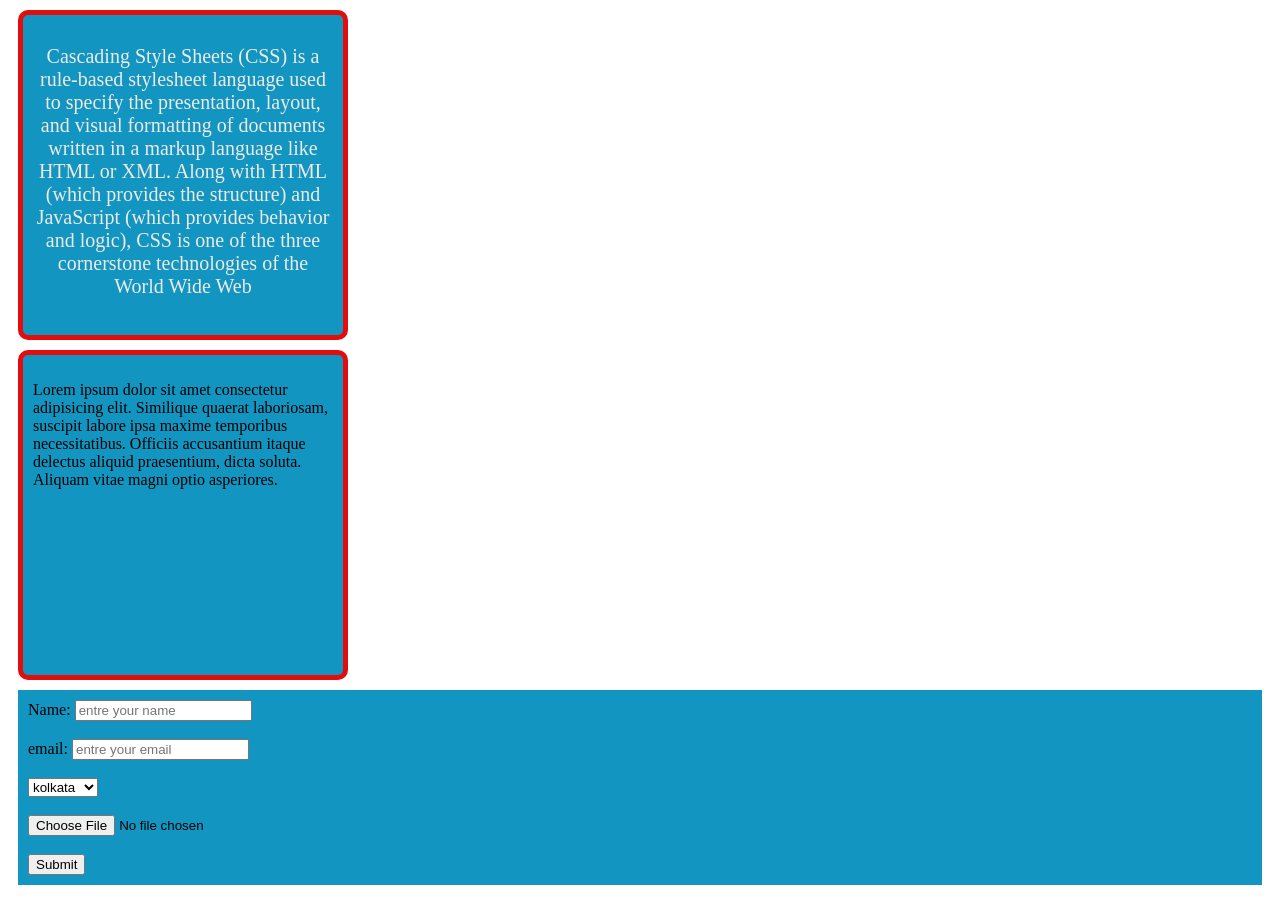
<file: html/index.html>
<!DOCTYPE html>
<html lang="en">
<head>
    <meta charset="UTF-8">
    <meta name="viewport" content="width=device-width, initial-scale=1.0">
    <title>Document</title>
    <style>
        /* *{
            margin: 0;
            padding: 0;
            background-color: rgb(222, 213, 31);
        } */
        .container{
            background-color: rgb(18, 149, 193);
            width: 300px;
            height: 300px;
            border: 5px solid rgb(227, 13, 13);
            border-radius: 10px;
            margin: 10px;
            padding: 10px;

        }
        .hello{
            color: rgb(238, 234, 230);
            font-size: 20px;
            text-align: center;
        }

        #container-fluid{
            background-color: rgb(18, 149, 193);
            width: 300px;
            height: 300px;
            border: 5px solid rgb(227, 13, 13);
            border-radius: 10px;
            margin: 10px;
            padding: 10px;
        }
        /* #hello2{
            color: rgb(22, 12, 3);
            font-size: 20px;
            text-align: center;
        } */
        form{
            margin: 10px;
            padding: 10px;
            background-color: rgb(18, 149, 193);
        }
    </style>
</head>
<body>
 
    <div class="container hello">
        <p>Cascading Style Sheets (CSS) is a rule-based stylesheet language used to specify the presentation, layout, and visual formatting of documents written in a markup language like HTML or XML. Along with HTML (which provides the structure) and JavaScript (which provides behavior and logic), CSS is one of the three cornerstone technologies of the World Wide Web</p>
       
    </div>

    <div id="container-fluid">
        <p>Lorem ipsum dolor sit amet consectetur adipisicing elit. Similique quaerat laboriosam, suscipit labore ipsa maxime temporibus necessitatibus. Officiis accusantium itaque delectus aliquid praesentium, dicta soluta. Aliquam vitae magni optio asperiores.</p>
    </div>

    <form action="about.html" method="post" enctype="multipart/form-data">
        Name: <input type="text" placeholder="entre your name" name="name"> <br><br>
        email: <input type="email" placeholder="entre your email" name="email"><br><br>
        <select name="city" id="city">
            <option value="kolkata">kolkata</option>
            <option value="delhi">delhi</option>
            <option value="mumbai">mumbai</option>
        </select><br><br>
        <input type="file" name="file"><br><br>
        <input type="submit" value="Submit">
    </form>
</body>
</html>
</file>
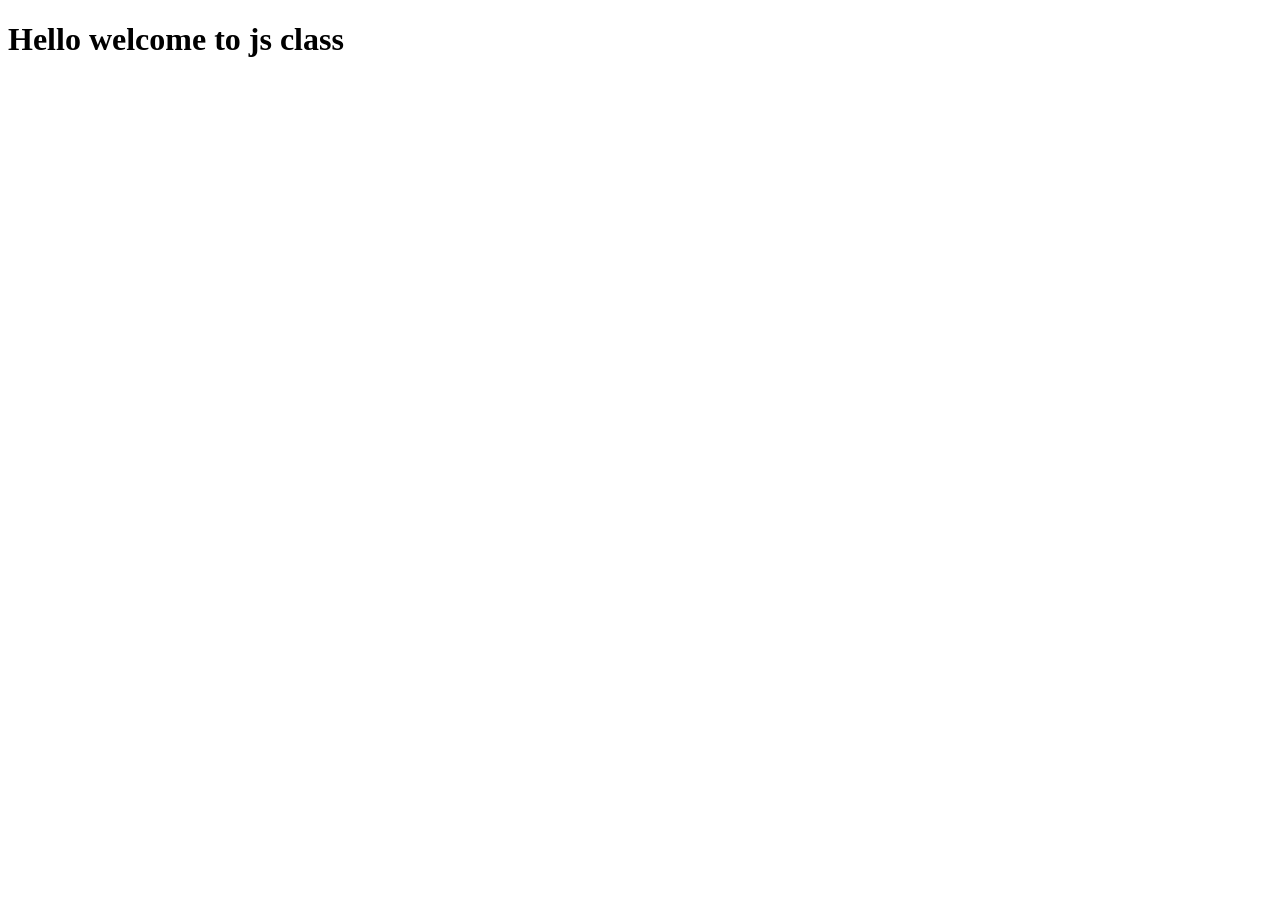
<file: js/index.html>
<!DOCTYPE html>
<html lang="en">
<head>
    <meta charset="UTF-8">
    <meta name="viewport" content="width=device-width, initial-scale=1.0">
    <title>Document</title>
</head>
<body>
    <h1>Hello welcome to js class</h1>
    <h1 class="demo"></h1>


    <div id="userContainer"></div>

    <!-- <script src="./variable_datatype.js"></script> -->
     <!-- <script src="./object.js"></script> -->

     <script src="./localstorage.js"></script>
</body>
</html>
</file>
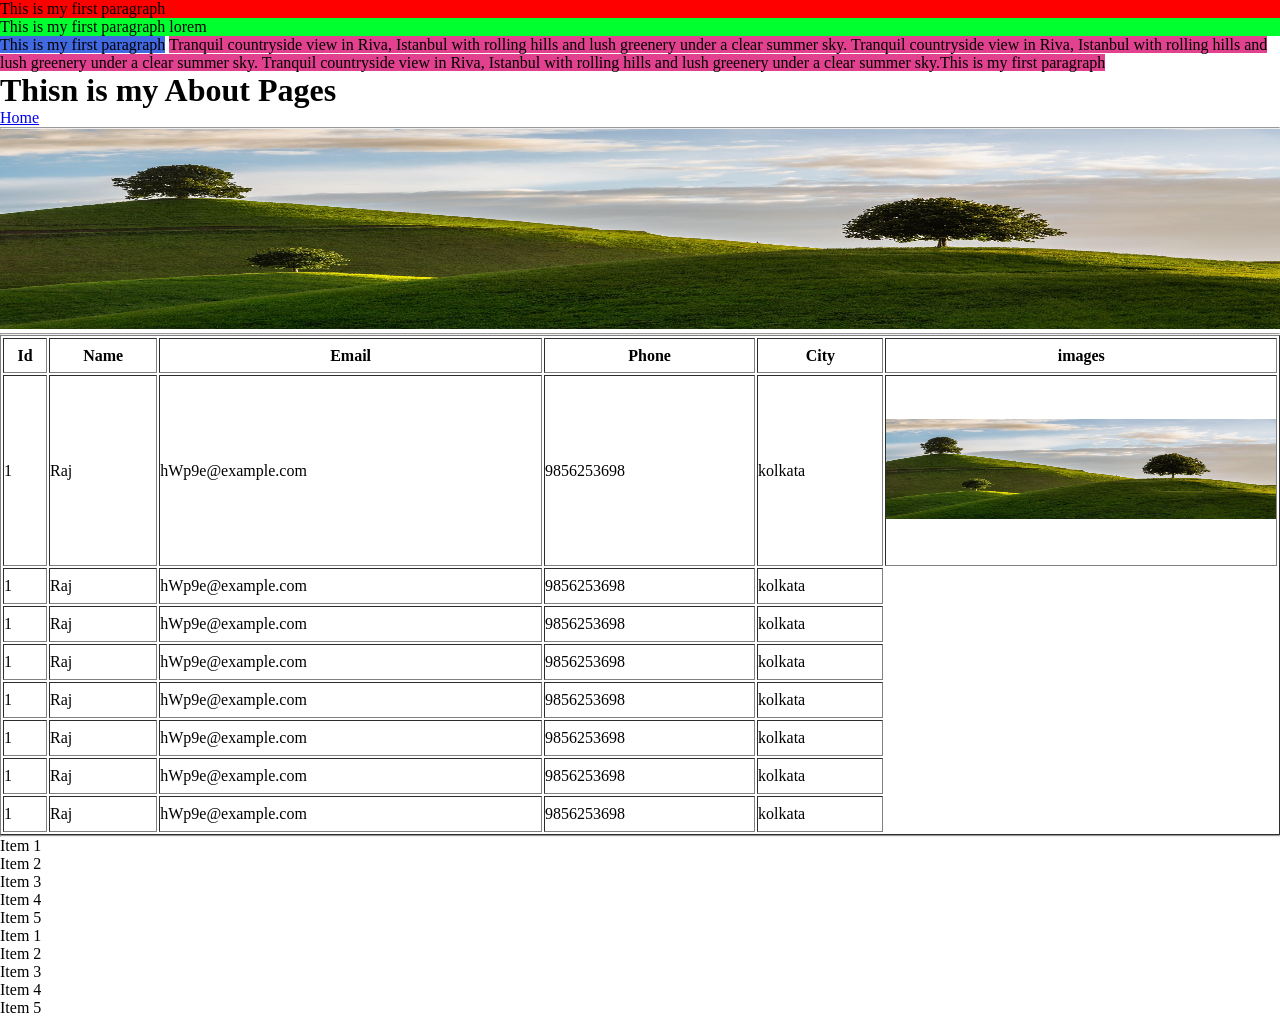
<file: html/about.html>
<!DOCTYPE html>
<html lang="en">

<head>
    <meta charset="UTF-8">
    <meta name="viewport" content="width=device-width, initial-scale=1.0">
    <title>Document</title>
    <link rel="stylesheet" href="./css/style.css">
</head>

<body>

    <!-- blocklevel element -->
    <div style="background-color: red;">
        <p>This is my first paragraph</p>
    </div>
    <div style="background-color: rgb(0, 255, 47);">
        <p>This is my first paragraph lorem</p>
    </div>

<!-- inline element -->
 <span style="background-color: royalblue;">This is my first paragraph</span>
 <span style="background-color: rgb(225, 65, 142);"> Tranquil countryside view in Riva, Istanbul with rolling hills and lush greenery under a clear summer sky. Tranquil countryside view in Riva, Istanbul with rolling hills and lush greenery under a clear summer sky. Tranquil countryside view in Riva, Istanbul with rolling hills and lush greenery under a clear summer sky.This is my first paragraph</span>

    <h1>Thisn is my About Pages</h1>
    <a href="index.html">Home</a>
    <hr>
    <a href="index.html"><img src="./images/img1.jpg" alt="hill image" height="200px" width="100%"></a>
    <hr>
    <table border="1" width="100%" style="height: 500px;color: rgb(0, 0, 0);background-color: rgb(255, 255, 255);">
        <tr>
            <th>Id</th>
            <th>Name</th>
            <th>Email</th>
            <th>Phone</th>
            <th>City</th>
            <th>images</th>
        </tr>
        <tbody>
            <tr>
                <td>1</td>
                <td>Raj</td>
                <td>hWp9e@example.com</td>
                <td>9856253698</td>
                <td>kolkata</td>
                <td><img src="./images/img1.jpg" alt="hill image" height="100px" width="100%"></td>
            </tr>
            <tr>
                <td>1</td>
                <td>Raj</td>
                <td>hWp9e@example.com</td>
                <td>9856253698</td>
                <td>kolkata</td>
            </tr>
            <tr>
                <td>1</td>
                <td>Raj</td>
                <td>hWp9e@example.com</td>
                <td>9856253698</td>
                <td>kolkata</td>
            </tr>
            <tr>
                <td>1</td>
                <td>Raj</td>
                <td>hWp9e@example.com</td>
                <td>9856253698</td>
                <td>kolkata</td>
            </tr>
            <tr>
                <td>1</td>
                <td>Raj</td>
                <td>hWp9e@example.com</td>
                <td>9856253698</td>
                <td>kolkata</td>
            </tr>
            <tr>
                <td>1</td>
                <td>Raj</td>
                <td>hWp9e@example.com</td>
                <td>9856253698</td>
                <td>kolkata</td>
            </tr>
            <tr>
                <td>1</td>
                <td>Raj</td>
                <td>hWp9e@example.com</td>
                <td>9856253698</td>
                <td>kolkata</td>
            </tr>
            <tr>
                <td>1</td>
                <td>Raj</td>
                <td>hWp9e@example.com</td>
                <td>9856253698</td>
                <td>kolkata</td>
            </tr>
        </tbody>


    </table>
    <hr>
 
        <ol>
            <li>Item 1</li>
            <li>Item 2</li>
            <li>Item 3</li>
            <li>Item 4</li>
            <li>Item 5</li>
        </ol>
    
        <ul>
            <li>Item 1</li>
            <li>Item 2</li>
            <li>Item 3</li>
            <li>Item 4</li>
            <li>Item 5</li>
        </ul>
</body>

</html>
</file>
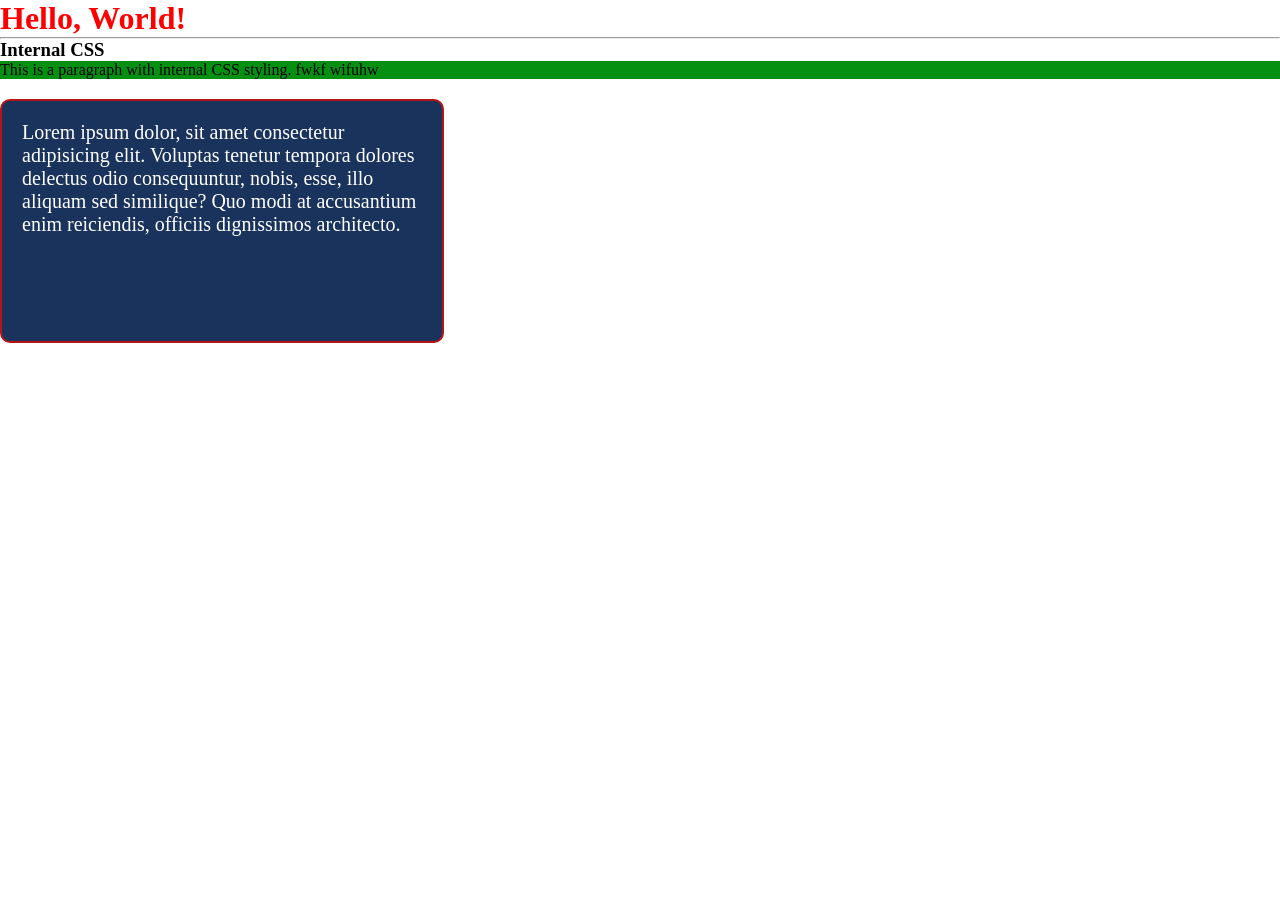
<file: html/my-dabut/index1.html>
<!DOCTYPE html>
<html lang="en">
<head>
    <meta charset="UTF-8">
    <meta name="viewport" content="width=device-width, initial-scale=1.0">
    <title>Document</title>
    <!-- <style>
        *{
            margin: 0;
            padding: 0;
        }
        /* div{
            background-color: rgb(197, 26, 228);
        } */
        .container{
            background-color: rgb(5, 144, 17);
        }
        #demo{
            background-color: rgb(25, 51, 92);
            font-size: 20px;
            color: white;
        }
    </style> -->

    <link rel="stylesheet" href="./css/style.css">
</head>
<body>
    <h1 style="color: red;">Hello, World!</h1>
    <hr>
    <h3>Internal CSS</h3>
    <div class="container">
        <p>This is a paragraph with internal CSS styling. fwkf wifuhw </p>
    </div>

    <div id="demo">
        <span>Lorem ipsum dolor, sit amet consectetur adipisicing elit. Voluptas tenetur tempora dolores delectus odio consequuntur, nobis, esse, illo aliquam sed similique? Quo modi at accusantium enim reiciendis, officiis dignissimos architecto.</span>
    </div>

</body>
</html>
</file>
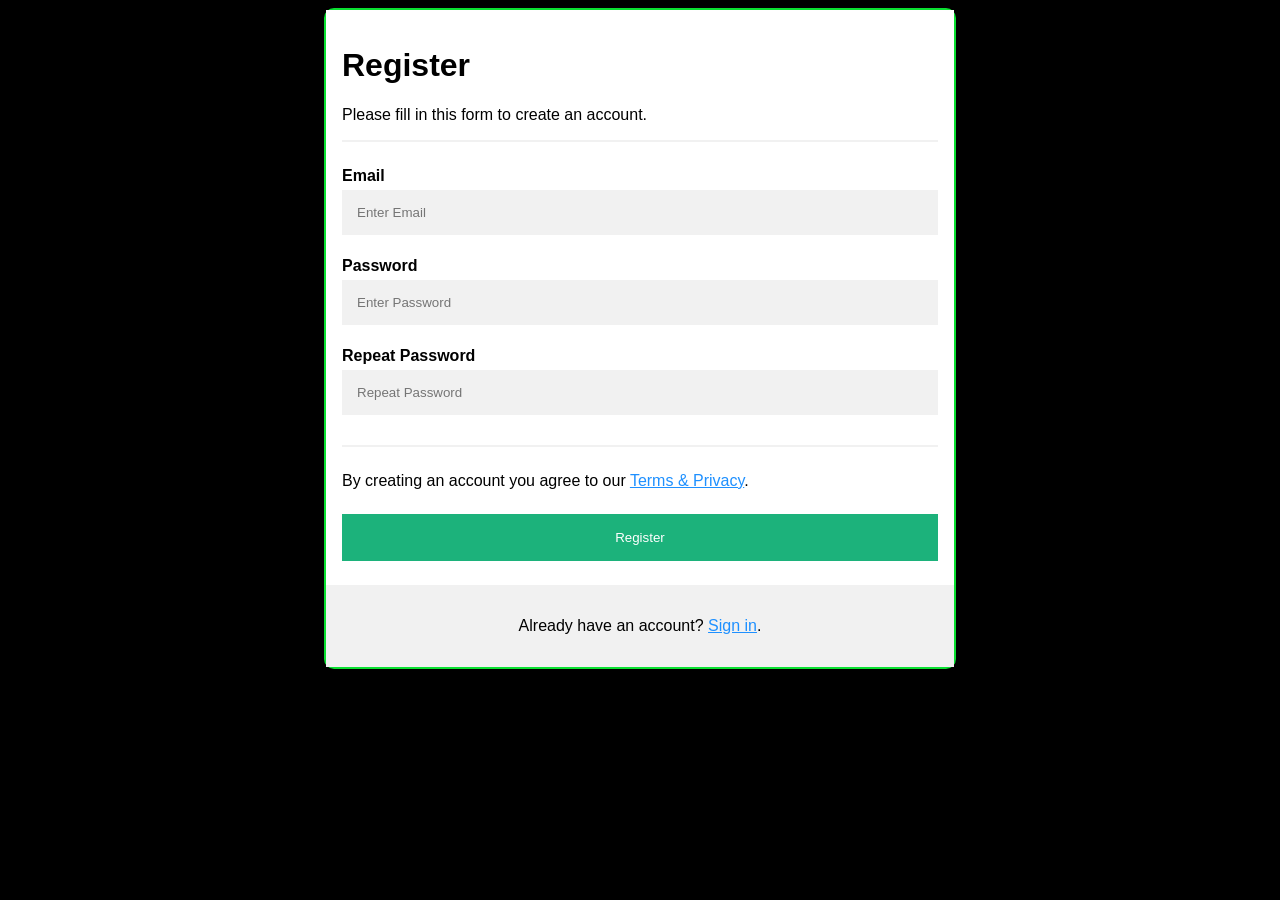
<file: html/my-dabut/registration.html>
<!DOCTYPE html>
<html lang="en">

<head>
    <meta charset="UTF-8">
    <meta name="viewport" content="width=device-width, initial-scale=1.0">
    <title>Document</title>
    <link rel="stylesheet" href="./css/form.css">
</head>

<body>
    <div class="container1">
        <form action="/action_page.php">
            <div class="container">
                <h1>Register</h1>
                <p>Please fill in this form to create an account.</p>
                <hr>

                <label for="email"><b>Email</b></label>
                <input type="text" placeholder="Enter Email" name="email" id="email" required>

                <label for="psw"><b>Password</b></label>
                <input type="password" placeholder="Enter Password" name="psw" id="psw" required>

                <label for="psw-repeat"><b>Repeat Password</b></label>
                <input type="password" placeholder="Repeat Password" name="psw-repeat" id="psw-repeat" required>
                <hr>
                <p>By creating an account you agree to our <a href="#">Terms & Privacy</a>.</p>

                <button type="submit" class="registerbtn">Register</button>
            </div>

            <div class="container signin">
                <p>Already have an account? <a href="#">Sign in</a>.</p>
            </div>
        </form>
    </div>

</body>

</html>
</file>
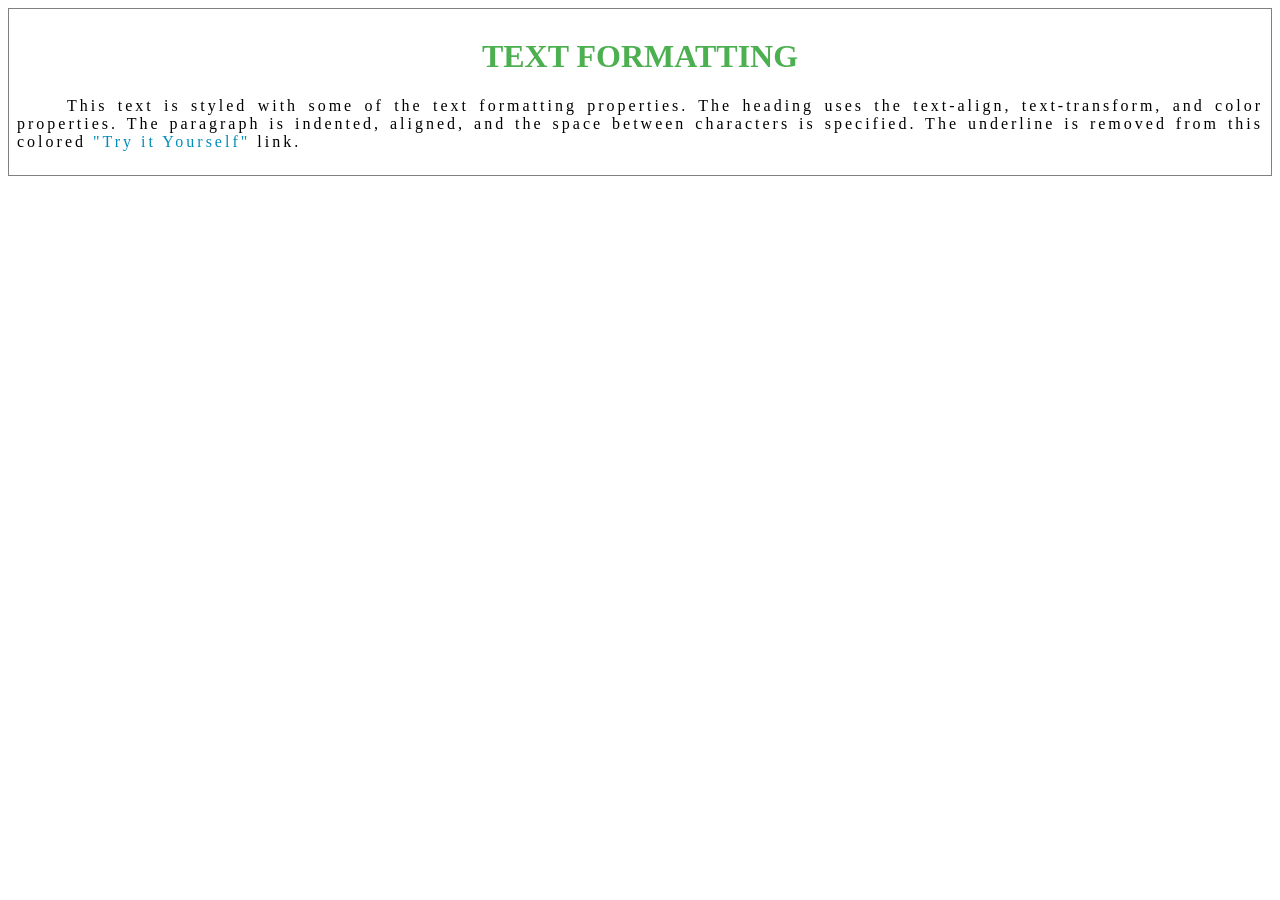
<file: html/my-dabut/text.html>
<!DOCTYPE html>
<html>
<head>
<style>
div {
  border: 1px solid gray;
  padding: 8px;
}

h1 {
  text-align: center;
  text-transform: uppercase;
  color: #4CAF50;
}

p {
  text-indent: 50px;
  text-align: justify;
  letter-spacing: 3px;
}

a {
  text-decoration: none;
  color: #008CBA;
}
</style>
</head>
<body>

<div>
  <h1>text formatting</h1>
  <p>This text is styled with some of the text formatting properties. The heading uses the text-align, text-transform, and color properties.
  The paragraph is indented, aligned, and the space between characters is specified. The underline is removed from this colored
  <a target="_blank" href="tryit.asp?filename=trycss_text">"Try it Yourself"</a> link.</p>
</div>

</body>
</html>
</file>
<file: html/css/style.css>
*{
    margin: 0;
    padding: 0;
    
}
</file>
<file: html/my-dabut/css/style.css>
*{
            margin: 0;
            padding: 0;
        }
        /* div{
            background-color: rgb(197, 26, 228);
        } */
        .container{
            background-color: rgb(5, 144, 17);
        }
        #demo{
            background-color: rgb(25, 51, 92);
            font-size: 20px;
            color: white;
            margin-top: 20px;
            padding: 20px;
            border : 2px solid #b61515;
            border-radius: 10px;
            width: 400px;
            height: 200px;
        }
</file>
<file: html/my-dabut/css/form.css>
body {
  font-family: Arial, Helvetica, sans-serif;
  background-color: black;
}

* {
  box-sizing: border-box;
}

/* Add padding to containers */
.container {
  padding: 16px;
  background-color: white;
  
}

.container1 {
  width: 50%;
  margin: auto;
  height: 100%;
  border: 2px solid #0ae031;
  border-radius: 10px;
}

/* Full-width input fields */
input[type=text], input[type=password] {
  width: 100%;
  padding: 15px;
  margin: 5px 0 22px 0;
  display: inline-block;
  border: none;
  background: #f1f1f1;
}

input[type=text]:focus, input[type=password]:focus {
  background-color: #ddd;
  outline: none;
}

/* Overwrite default styles of hr */
hr {
  border: 1px solid #f1f1f1;
  margin-bottom: 25px;
}

/* Set a style for the submit button */
.registerbtn {
  background-color: #04AA6D;
  color: white;
  padding: 16px 20px;
  margin: 8px 0;
  border: none;
  cursor: pointer;
  width: 100%;
  opacity: 0.9;
}

.registerbtn:hover {
  opacity: 1;
}

/* Add a blue text color to links */
a {
  color: dodgerblue;
}

/* Set a grey background color and center the text of the "sign in" section */
.signin {
  background-color: #f1f1f1;
  text-align: center;
}
</file>
